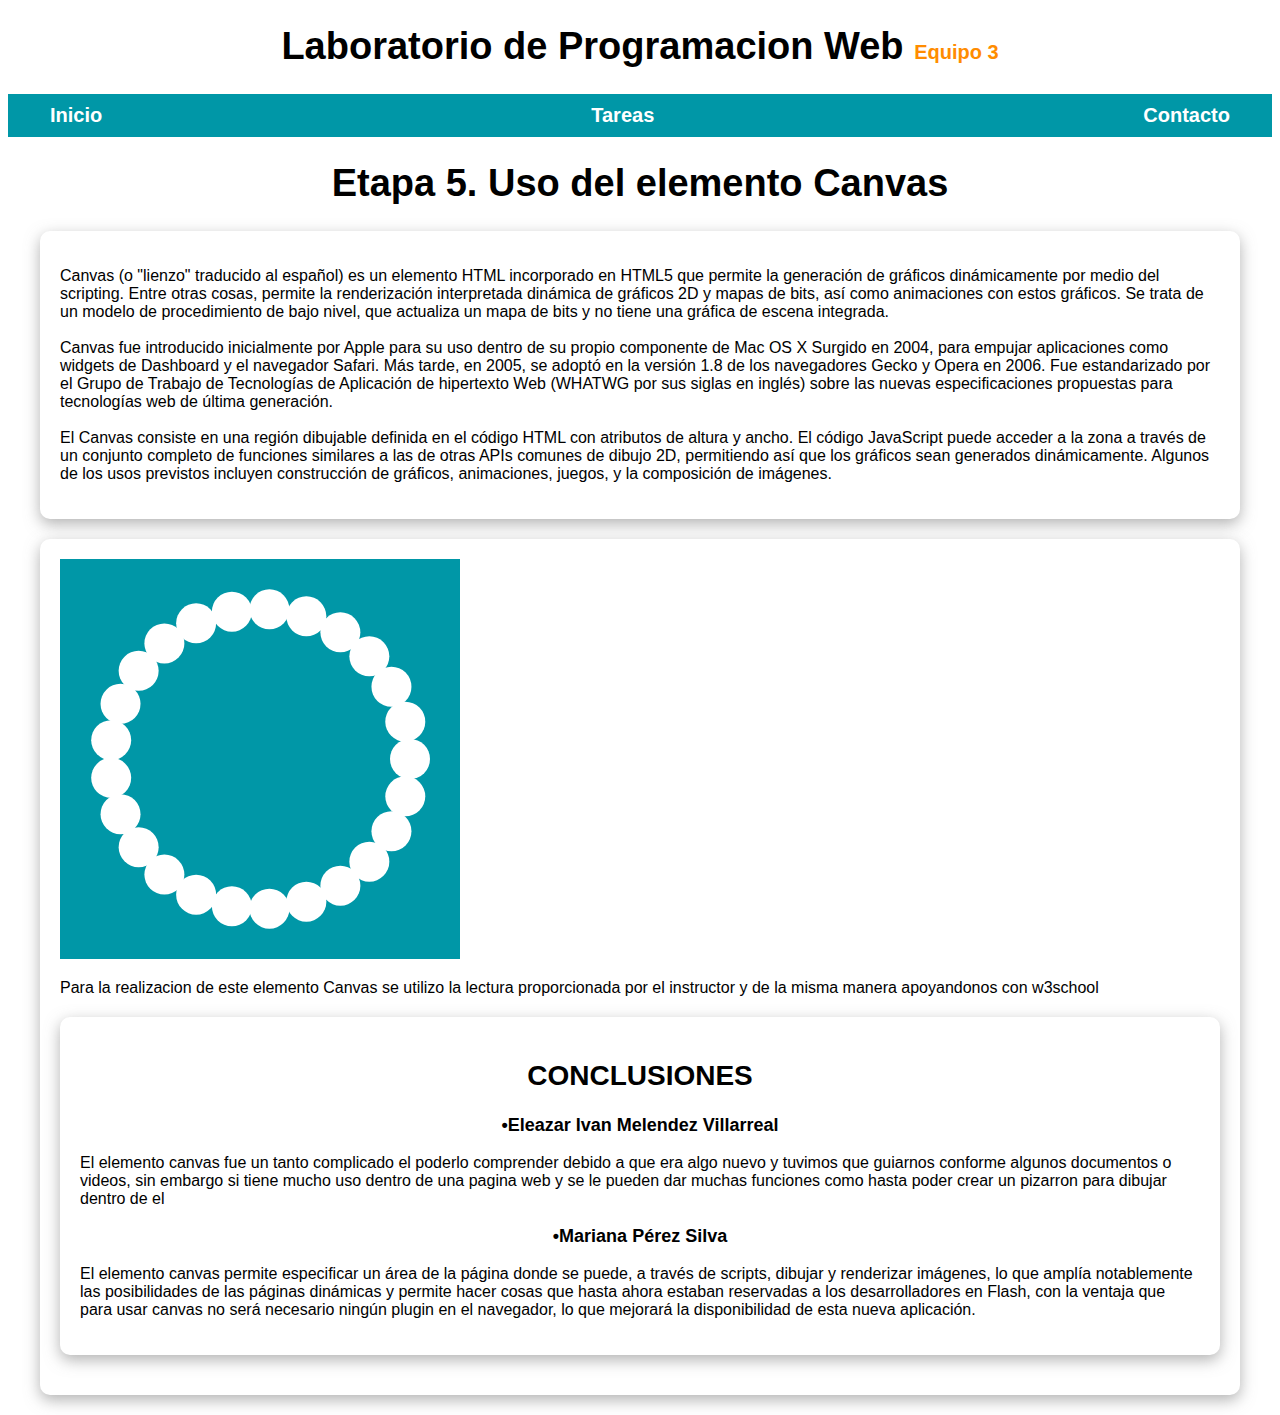
<file: freelancer_inicio/tarea 6.html>
<!DOCTYPE html>
<html lang="es">
<head>
    <meta charset="UTF-8">
    <meta name="viewport" content="width=device-width, initial-scale=1.0">
    <title>Tarea 6 - Canvas</title>
    <link href="css/tarea6.css" rel="stylesheet">
    <style type="text/css">
        canvas { background: #0097A7;  }
    </style>
</head>
<body>
    <header>
        <h1 class="titulo">Laboratorio de Programacion Web <span>Equipo 3</span></h1>
    </header>
<section class="color_fondo">    
    <div class="nav-bg">
        <nav class="navegacion-principal contenedor">
            <a href="index.html">Inicio</a>
            <a href="tareas.html">Tareas</a>
            <a href="#">Contacto</a>
        </nav>
    </div>
        <section>
            <h1>Etapa 5. Uso del elemento Canvas </h1>
        </section>
        <main class="contenedor sombra">
            <p>Canvas (o "lienzo" traducido al español) es un elemento HTML incorporado en HTML5 que permite la generación de gráficos dinámicamente por medio del scripting. Entre otras cosas, permite la renderización interpretada dinámica de gráficos 2D y mapas de bits, así como animaciones con estos gráficos. Se trata de un modelo de procedimiento de bajo nivel, que actualiza un mapa de bits y no tiene una gráfica de escena integrada.<br><br>
            Canvas fue introducido inicialmente por Apple para su uso dentro de su propio componente de Mac OS X Surgido en 2004, para empujar aplicaciones como widgets de Dashboard y el navegador Safari. Más tarde, en 2005, se adoptó en la versión 1.8 de los navegadores Gecko y Opera en 2006. Fue estandarizado por el Grupo de Trabajo de Tecnologías de Aplicación de hipertexto Web (WHATWG por sus siglas en inglés) sobre las nuevas especificaciones propuestas para tecnologías web de última generación.<br><br>
            El Canvas consiste en una región dibujable definida en el código HTML con atributos de altura y ancho. El código JavaScript puede acceder a la zona a través de un conjunto completo de funciones similares a las de otras APIs comunes de dibujo 2D, permitiendo así que los gráficos sean generados dinámicamente. Algunos de los usos previstos incluyen construcción de gráficos, animaciones, juegos, y la composición de imágenes.</p>
        </main>
        <main class="contenedor sombra">
            <canvas id="lienzo" width="400" height="400"></canvas>
                    <script type="text/javascript">

                        var n = 25; 
                        var radio = 150;
                        var cx = 200;
                        var cy = 200; 
                        var f = Math.PI / n * 2;
                        var cv, ctx; 
                        var smallRadius = 20;


                        window.onload = function() {
                            cv = document.getElementById('lienzo');
                            ctx = cv.getContext('2d');

                            ctx.fillStyle = 'white';

                            for(var i = 0; i < n; i++){
                                var x = radio * Math.cos(i * f) + cx;
                                var y = radio * Math.sin(i * f) + cy;

                                ctx.beginPath();
                                ctx.arc(x, y, smallRadius, 0, Math.PI * 2, 0);
                                ctx.fill();
                            }
                        };
                    </script>

        <p>Para la realizacion de este elemento Canvas se utilizo la lectura proporcionada por 
            el instructor y de la misma manera apoyandonos con w3school
        </p>
        <section class="contenedor sombra segunda parrafos2">
            <h2>CONCLUSIONES</h2>
        <h3>•Eleazar Ivan Melendez Villarreal</h3>
        <p>El elemento canvas fue un tanto complicado el poderlo comprender debido a que era algo nuevo y tuvimos que guiarnos conforme algunos documentos o videos, sin embargo si tiene mucho uso dentro de una pagina web y se le pueden dar muchas funciones como hasta poder crear un pizarron para dibujar dentro de el </p>
        <h3>•Mariana Pérez Silva</h3>
        <p>El elemento canvas permite especificar un área de la página donde se puede, a través de scripts, dibujar y renderizar imágenes, lo que amplía notablemente las posibilidades de las páginas dinámicas y permite hacer cosas que hasta ahora estaban reservadas a los desarrolladores en Flash, con la ventaja que para usar canvas no será necesario ningún plugin en el navegador, lo que mejorará la disponibilidad de esta nueva aplicación.</p>
        </section>

    
    </main>
</body>
</html>
</file>
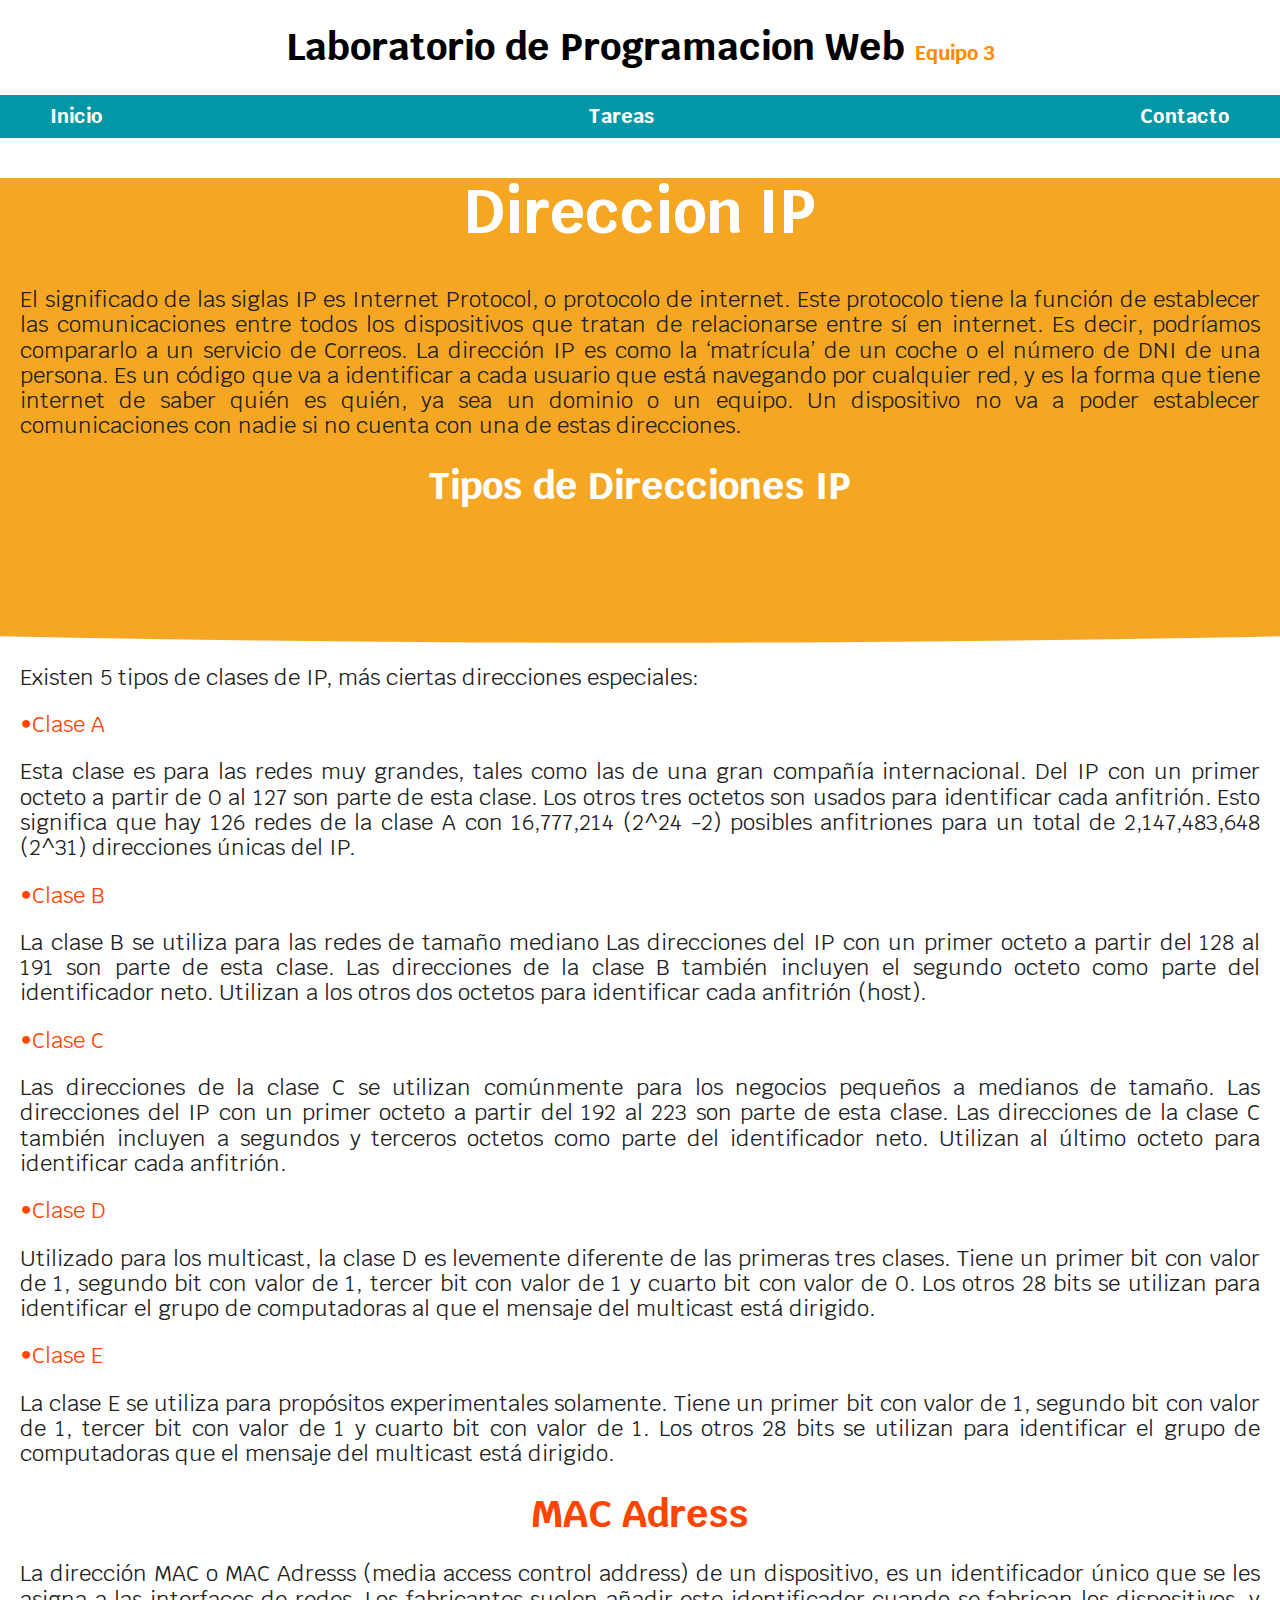
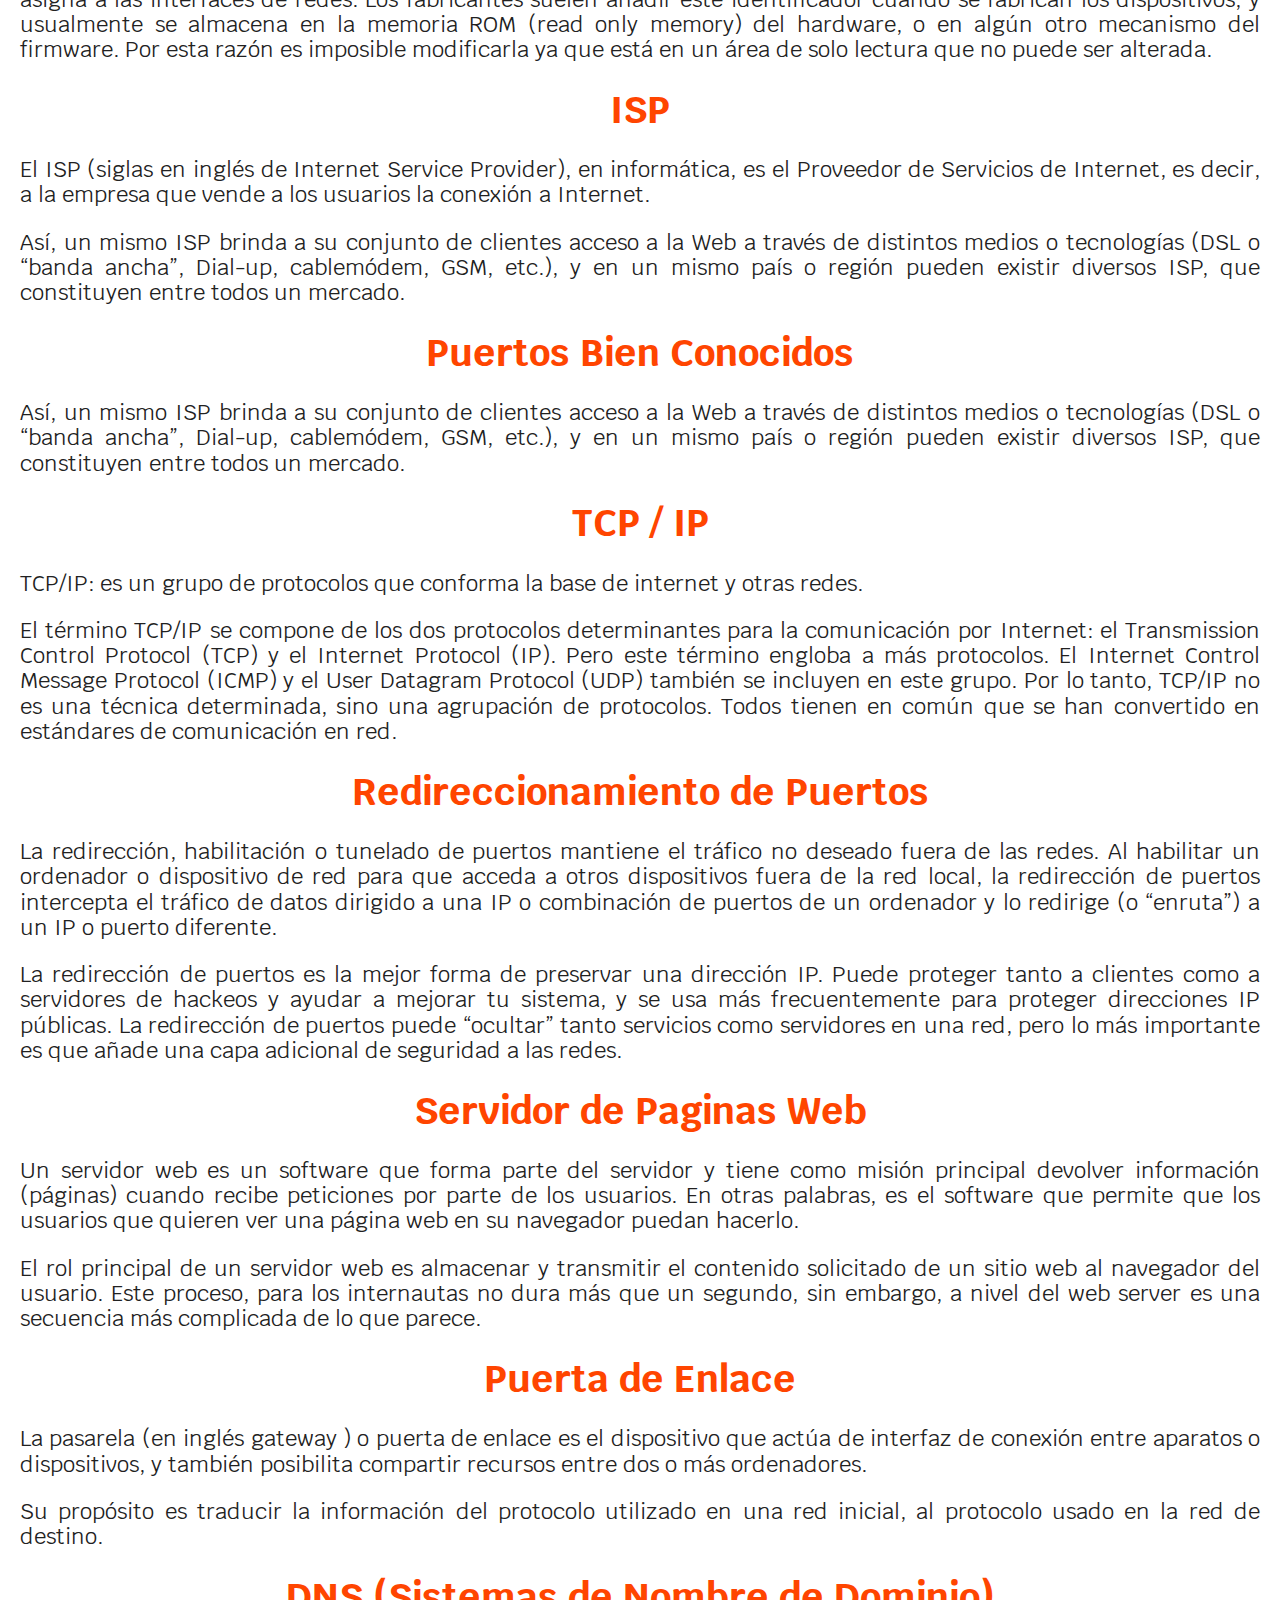
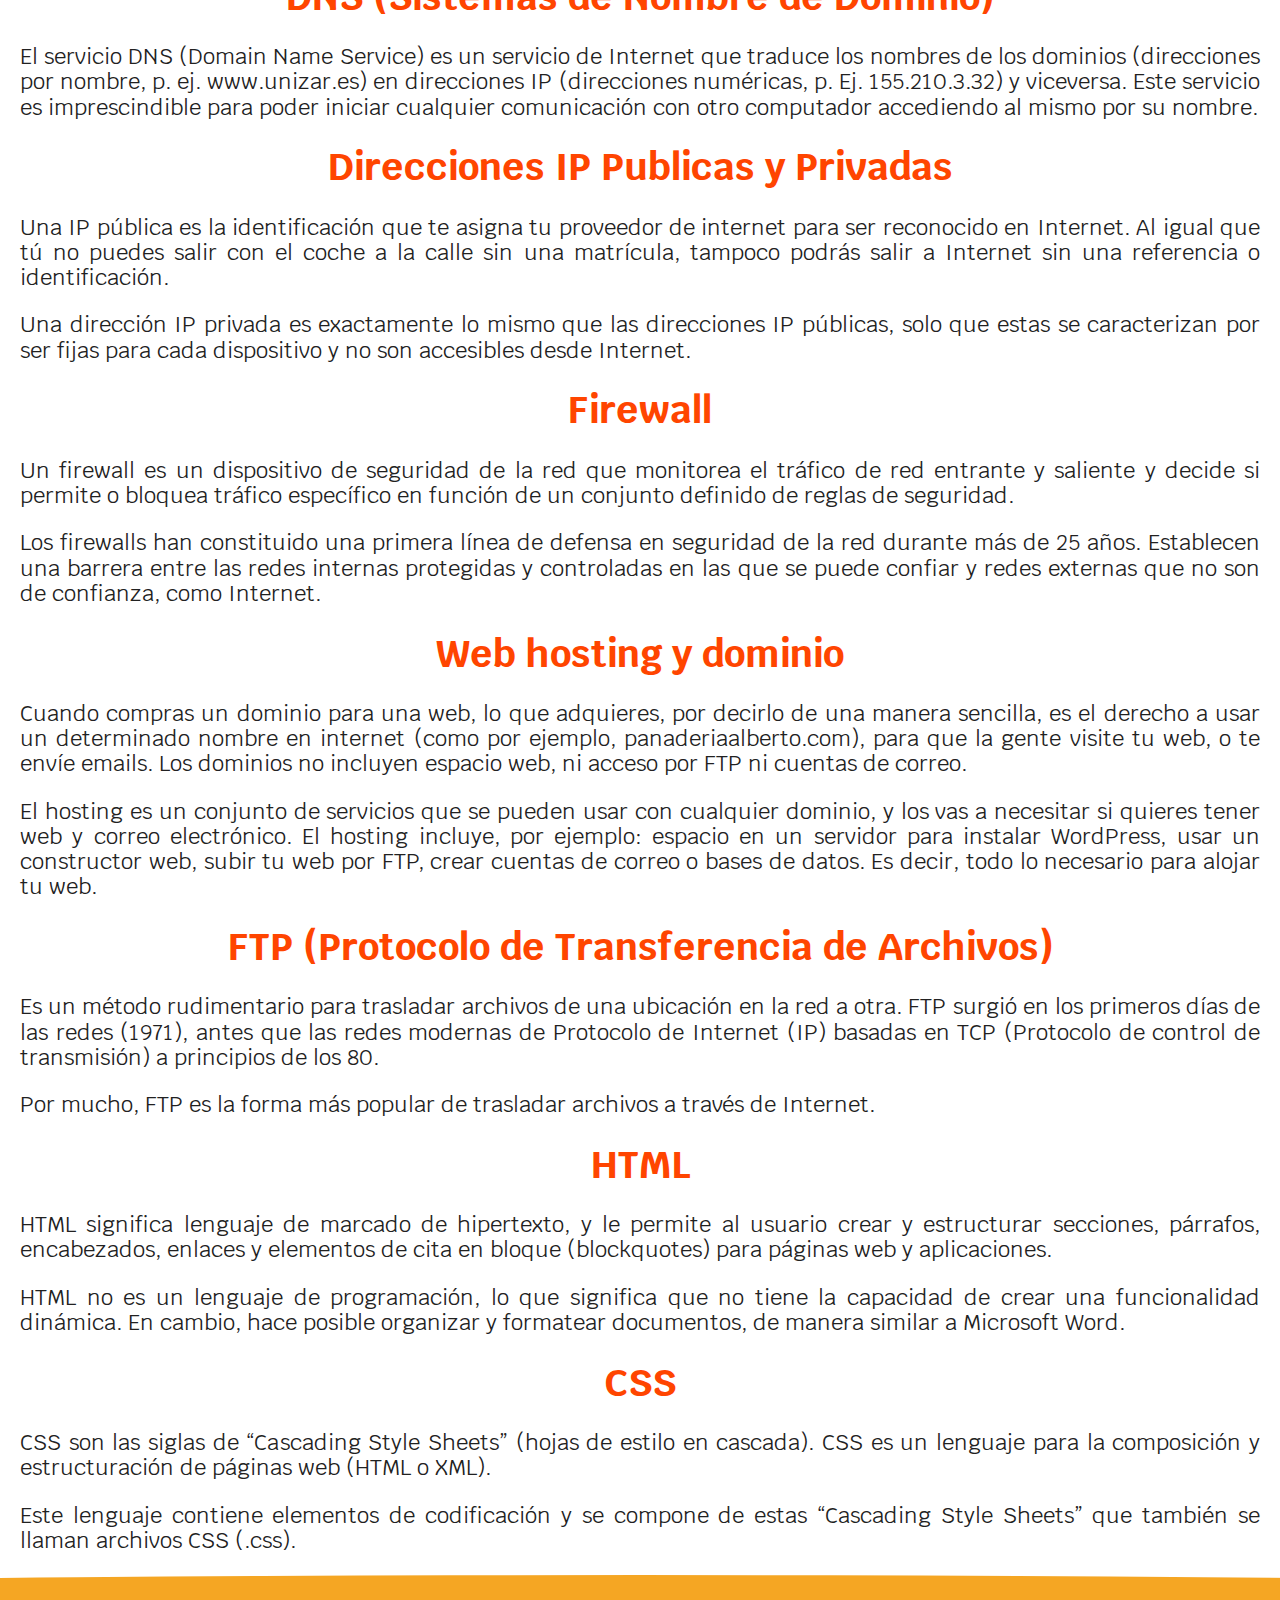
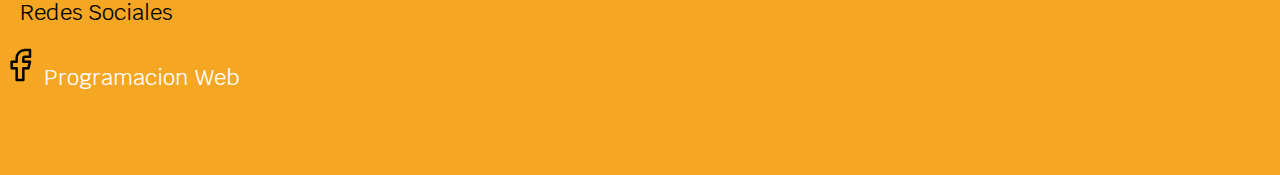
<file: freelancer_inicio/tarea1.html>
<!DOCTYPE html>
<html lang="en">
<head>
    <meta charset="UTF-8">
    <meta http-equiv="X-UA-Compatible" content="IE=edge">
    <meta name="viewport" content="width=device-width, initial-scale=1.0">
    <title>Introduccion</title>
    <link rel="preload" href="css/normalize.css">
    <link rel="stylesheet" href="css/normalize.css">
    <link rel="preconnect" href="https://fonts.gstatic.com">
    <link href="https://fonts.googleapis.com/css2?family=Krub:wght@400;700&display=swap" rel="stylesheet">
    <link href="css/tarea1.css" rel="stylesheet">
</head>
<body>
    <header>
        <h1 class="titulo">Laboratorio de Programacion Web <span>Equipo 3</span></h1>
    </header>
    
    <div class="nav-bg">
    <nav class="navegacion-principal contenedor">
        <a href="index.html">Inicio</a>
        <a href="tareas.html">Tareas</a>
        <a href="#">Contacto</a>
    </nav>
    </div>

    <section >
        <div class="hero">
            <div class="content">
                <h1>Direccion IP</h1>
                <p class="parrafos tamaño"> El significado de las siglas IP es Internet Protocol, o protocolo de internet. Este protocolo tiene la función de establecer las comunicaciones entre todos los dispositivos que tratan de relacionarse entre sí en internet. Es decir, podríamos compararlo a un servicio de Correos.
                    La dirección IP es como la ‘matrícula’ de un coche o el número de DNI de una persona. Es un código que va a identificar a cada usuario que está navegando por cualquier red, y es la forma que tiene internet de saber quién es quién, ya sea un dominio o un equipo. Un dispositivo no va a poder establecer comunicaciones con nadie si no cuenta con una de estas direcciones.
                    </p>
            </div>
            <h1 class="tipos">Tipos de Direcciones IP</h1>
        </div>
    </section>

    <section>
        <p class="parrafos">Existen 5 tipos de clases de IP, más ciertas direcciones especiales:</p>
        <p class="parrafos_color">•Clase A </p> <p class="parrafos"> Esta clase es para las redes muy grandes, tales como las de una gran compañía internacional. Del IP con un primer octeto a partir de 0 al 127 son parte de esta clase. Los otros tres octetos son usados para identificar cada anfitrión. Esto significa que hay 126 redes de la clase A con 16,777,214 (2^24 -2) posibles anfitriones para un total de 2,147,483,648 (2^31) direcciones únicas del IP. </p>
        <p class="parrafos_color">•Clase B</p> <p class="parrafos"> La clase B se utiliza para las redes de tamaño mediano
            Las direcciones del IP con un primer octeto a partir del 128 al 191 son parte de esta clase. Las direcciones de la clase B también incluyen el segundo octeto como parte del identificador neto. Utilizan a los otros dos octetos para identificar cada anfitrión (host).
            </p>
        <p class="parrafos_color">•Clase C</p><p class="parrafos"> Las direcciones de la clase C se utilizan comúnmente para los negocios pequeños a medianos de tamaño. Las direcciones del IP con un primer octeto a partir del 192 al 223 son parte de esta clase. Las direcciones de la clase C también incluyen a segundos y terceros octetos como parte del identificador neto. Utilizan al último octeto para identificar cada anfitrión. </p>
        <p class="parrafos_color">•Clase D</p><p class="parrafos">Utilizado para los multicast, la clase D es levemente diferente de las primeras tres clases. Tiene un primer bit con valor de 1, segundo bit con valor de 1, tercer bit con valor de 1 y cuarto bit con valor de 0. Los otros 28 bits se utilizan para identificar el grupo de computadoras al que el mensaje del multicast está dirigido. </p>
        <p class="parrafos_color">•Clase E</p><p class="parrafos"> La clase E se utiliza para propósitos experimentales solamente. 
            Tiene un primer bit con valor de 1, segundo bit con valor de 1, tercer bit con valor de 1 y cuarto bit con valor de 1. Los otros 28 bits se utilizan para identificar el grupo de computadoras que el mensaje del multicast está dirigido.
            </p>
    </section>

    <section>
        <h1 class="mac">MAC Adress</h1>
        <p class="parrafos">La dirección MAC o MAC Adresss (media access control address) de un dispositivo, es un identificador único que se les asigna a las interfaces de redes.
            Los fabricantes suelen añadir este identificador cuando se fabrican los dispositivos, y usualmente se almacena en la memoria ROM (read only memory) del hardware, o en algún otro mecanismo del firmware. Por esta razón es imposible modificarla ya que está en un área de solo lectura que no puede ser alterada.
            </p>
    </section>

    <section>
        <h1 class="mac">ISP</h1>
        <p class="parrafos">El ISP (siglas en inglés de Internet Service Provider), en informática, es el Proveedor de Servicios de Internet, es decir, a la empresa que vende a los usuarios la conexión a Internet.</p>
        <p class="parrafos">Así, un mismo ISP brinda a su conjunto de clientes acceso a la Web a través de distintos medios o tecnologías (DSL o “banda ancha”, Dial-up, cablemódem, GSM, etc.), y en un mismo país o región pueden existir diversos ISP, que constituyen entre todos un mercado.</p>
    </section>


    <section>
        <h1 class="mac">Puertos Bien Conocidos</h1>
        <p class="parrafos">Así, un mismo ISP brinda a su conjunto de clientes acceso a la Web a través de distintos medios o tecnologías (DSL o “banda ancha”, Dial-up, cablemódem, GSM, etc.), y en un mismo país o región pueden existir diversos ISP, que constituyen entre todos un mercado.</p>
    </section>

    <section>
        <h1 class="mac">TCP / IP</h1>
        <p class="parrafos">TCP/IP: es un grupo de protocolos que conforma la base de internet y otras redes.</p>
        <p class="parrafos">El término TCP/IP se compone de los dos protocolos determinantes para la comunicación por Internet: el Transmission Control Protocol (TCP) y el Internet Protocol (IP). Pero este término engloba a más protocolos. El Internet Control Message Protocol (ICMP) y el User Datagram Protocol (UDP) también se incluyen en este grupo. Por lo tanto, TCP/IP no es una técnica determinada, sino una agrupación de protocolos. Todos tienen en común que se han convertido en estándares de comunicación en red.</p>
    </section>

    <section>
        <h1 class="mac">Redireccionamiento de Puertos </h1>
        <p class="parrafos">La redirección, habilitación o tunelado de puertos mantiene el tráfico no deseado fuera de las redes. Al habilitar un ordenador o dispositivo de red para que acceda a otros dispositivos fuera de la red local, la redirección de puertos intercepta el tráfico de datos dirigido a una IP o combinación de puertos de un ordenador y lo redirige (o “enruta”) a un IP o puerto diferente.</p>
        <p class="parrafos"> La redirección de puertos es la mejor forma de preservar una dirección IP. Puede proteger tanto a clientes como a servidores de hackeos y ayudar a mejorar tu sistema, y se usa más frecuentemente para proteger direcciones IP públicas. La redirección de puertos puede “ocultar” tanto servicios como servidores en una red, pero lo más importante es que añade una capa adicional de seguridad a las redes.</p>
    </section>

    <section>
        <h1 class="mac">Servidor de Paginas Web </h1>
        <p class="parrafos">Un servidor web es un software que forma parte del servidor y tiene como misión principal devolver información (páginas) cuando recibe peticiones por parte de los usuarios. En otras palabras, es el software que permite que los usuarios que quieren ver una página web en su navegador puedan hacerlo.</p>
        <p class="parrafos">El rol principal de un servidor web es almacenar y transmitir el contenido solicitado de un sitio web al navegador del usuario. Este proceso, para los internautas no dura más que un segundo, sin embargo, a nivel del web server es una secuencia más complicada de lo que parece.</p>
    </section>

    <section>
        <h1 class="mac">Puerta de Enlace</h1>
        <p class="parrafos">La pasarela (en inglés gateway ) o puerta de enlace es el dispositivo que actúa de interfaz de conexión entre aparatos o dispositivos, y también posibilita compartir recursos entre dos o más ordenadores.</p>
        <p class="parrafos">Su propósito es traducir la información del protocolo utilizado en una red inicial, al protocolo usado en la red de destino.</p>
    </section>

    <section>
        <h1 class="mac"> DNS (Sistemas de Nombre de Dominio)</h1>
        <p class="parrafos">El servicio DNS (Domain Name Service) es un servicio de Internet que traduce los nombres de los dominios (direcciones por nombre, p. ej. www.unizar.es) en direcciones IP (direcciones numéricas, p. Ej. 155.210.3.32) y viceversa. Este servicio es imprescindible para poder iniciar cualquier comunicación con otro computador accediendo al mismo por su nombre.  </p>
    </section>

    <section>
        <h1 class="mac">Direcciones IP Publicas y Privadas</h1>
        <p class="parrafos">Una IP pública es la identificación que te asigna tu proveedor de internet para ser reconocido en Internet. Al igual que tú no puedes salir con el coche a la calle sin una matrícula, tampoco podrás salir a Internet sin una referencia o identificación. </p>
        <p class="parrafos">Una dirección IP privada es exactamente lo mismo que las direcciones IP públicas, solo que estas se caracterizan por ser fijas para cada dispositivo y no son accesibles desde Internet. </p>
    </section>

    <section>
        <h1 class="mac">Firewall</h1>
        <p class="parrafos">Un firewall es un dispositivo de seguridad de la red que monitorea el tráfico de red entrante y saliente y decide si permite o bloquea tráfico específico en función de un conjunto definido de reglas de seguridad.</p>
        <p class="parrafos">Los firewalls han constituido una primera línea de defensa en seguridad de la red durante más de 25 años. Establecen una barrera entre las redes internas protegidas y controladas en las que se puede confiar y redes externas que no son de confianza, como Internet. </p>
    </section>

    <section>
        <h1 class="mac">Web hosting y dominio</h1>
        <p class="parrafos">Cuando compras un dominio para una web, lo que adquieres, por decirlo de una manera sencilla, es el derecho a usar un determinado nombre en internet (como por ejemplo, panaderiaalberto.com), para que la gente visite tu web, o te envíe emails. Los dominios no incluyen espacio web, ni acceso por FTP ni cuentas de correo. </p>
        <p class="parrafos">El hosting es un conjunto de servicios que se pueden usar con cualquier dominio, y los vas a necesitar si quieres tener web y correo electrónico. El hosting incluye, por ejemplo: espacio en un servidor para instalar WordPress, usar un constructor web, subir tu web por FTP, crear cuentas de correo o bases de datos. Es decir, todo lo necesario para alojar tu web.</p>
    </section>

    <section>
        <h1 class="mac">FTP (Protocolo de Transferencia de Archivos)</h1>
        <p class="parrafos">Es un método rudimentario para trasladar archivos de una ubicación en la red a otra. FTP surgió en los primeros días de las redes (1971), antes que las redes modernas de Protocolo de Internet (IP) basadas en TCP (Protocolo de control de transmisión) a principios de los 80.</p>
        <p class="parrafos">Por mucho, FTP es la forma más popular de trasladar archivos a través de Internet. </p>
    </section>

    <section>
        <h1 class="mac"> HTML </h1>
        <p class="parrafos">HTML significa lenguaje de marcado de hipertexto, y le permite al usuario crear y estructurar secciones, párrafos, encabezados, enlaces y elementos de cita en bloque (blockquotes) para páginas web y aplicaciones.</p>
        <p class="parrafos">HTML no es un lenguaje de programación, lo que significa que no tiene la capacidad de crear una funcionalidad dinámica. En cambio, hace posible organizar y formatear documentos, de manera similar a Microsoft Word.</p>
    </section>
    
    <section>
         <div class="columna">
            
            <h1 class="mac"> CSS</h1>
            <p class="parrafos">CSS son las siglas de “Cascading Style Sheets” (hojas de estilo en cascada). CSS es un lenguaje para la composición y estructuración de páginas web (HTML o XML).</p>
            <p class="parrafos">Este lenguaje contiene elementos de codificación y se compone de estas “Cascading Style Sheets” que también se llaman archivos CSS (.css).</p>
        </div>
    </section>
    
    <div class="footer">
            
            <p class="margen"> Redes Sociales</p>
            <svg xmlns="http://www.w3.org/2000/svg" class="icon icon-tabler icon-tabler-brand-facebook" width="40" height="40" viewBox="0 0 24 24" stroke-width="1.5" stroke="#000000" fill="none" stroke-linecap="round" stroke-linejoin="round">
                <path stroke="none" d="M0 0h24v24H0z" fill="none"/>
                <path d="M7 10v4h3v7h4v-7h3l1 -4h-4v-2a1 1 0 0 1 1 -1h3v-4h-3a5 5 0 0 0 -5 5v2h-3" />
              </svg> <a href="https://www.facebook.com/groups/prograweb" >Programacion Web</a>
        </div>
        </div>
</body>
</html>
</file>
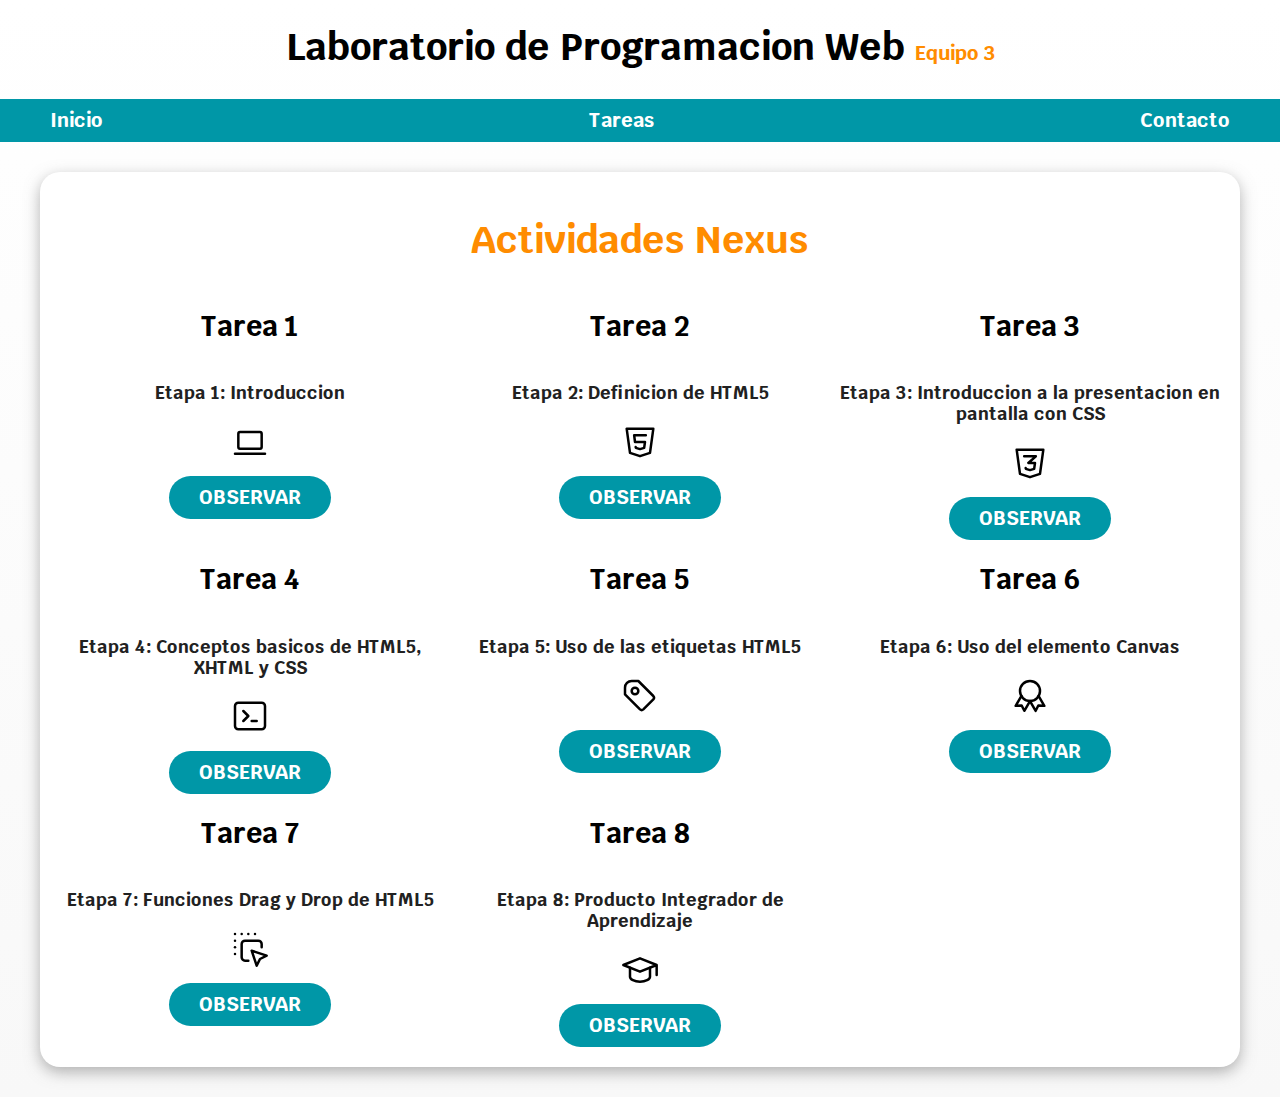
<file: freelancer_inicio/tareas.html>
<!DOCTYPE html>
<html lang="en">
<head>
    <meta charset="UTF-8">
    <meta http-equiv="X-UA-Compatible" content="IE=edge">
    <meta name="viewport" content="width=device-width, initial-scale=1.0">
    <title>Tareas</title>
    <link rel="preload" href="css/normalize.css">
    <link rel="stylesheet" href="css/normalize.css">
    <link rel="preconnect" href="https://fonts.gstatic.com">
    <link href="https://fonts.googleapis.com/css2?family=Krub:wght@400;700&display=swap" rel="stylesheet">
    <link href="css/stylestareas.css" rel="stylesheet">
</head>
<body>
    <header>
        <h1 class="titulo">Laboratorio de Programacion Web <span>Equipo 3</span></h1>
    </header>
    
    <div class="nav-bg">
    <nav class="navegacion-principal contenedor">
        <a href="index.html">Inicio</a>
        <a href="tareas.html">Tareas</a>
        <a href="#">Contacto</a>
    </nav>
    </div>

    <main class="contenedor sombra">
        <h1 class="actividad">Actividades Nexus </h1>

    <div class="servicios">
        <section class="servicio">
            <h2>Tarea 1 </h2>
            <h3>Etapa 1: Introduccion</h3>
            <div class="iconos">
                <svg xmlns="http://www.w3.org/2000/svg" class="icon icon-tabler icon-tabler-device-laptop" width="40" height="40" viewBox="0 0 24 24" stroke-width="1.5" stroke="#000000" fill="none" stroke-linecap="round" stroke-linejoin="round">
                    <path stroke="none" d="M0 0h24v24H0z" fill="none"/>
                    <line x1="3" y1="19" x2="21" y2="19" />
                    <rect x="5" y="6" width="14" height="10" rx="1" />
                  </svg>
            </div>
            <a class="boton" href="tarea1.html" target="_blank">Observar</a>

        </section>
    
        <section class="servicio">
            <h2>Tarea 2</h2>
            <h3>Etapa 2: Definicion de HTML5</h3>  
            <div class="iconos">
                <svg xmlns="http://www.w3.org/2000/svg" class="icon icon-tabler icon-tabler-brand-html5" width="40" height="40" viewBox="0 0 24 24" stroke-width="1.5" stroke="#000000" fill="none" stroke-linecap="round" stroke-linejoin="round">
                    <path stroke="none" d="M0 0h24v24H0z" fill="none"/>
                    <path d="M20 4l-2 14.5l-6 2l-6 -2l-2 -14.5z" />
                    <path d="M15.5 8h-7l.5 4h6l-.5 3.5l-2.5 .75l-2.5 -.75l-.1 -.5" />
                  </svg>
            </div>
            <a class="boton" href="tarea2.html" target="_blank">Observar</a>
            
        </section>
        
        <section class="servicio">
            <h2>Tarea 3</h2>
            <h3>Etapa 3: Introduccion a la presentacion en pantalla con CSS</h3>
            <div class="iconos">
                <svg xmlns="http://www.w3.org/2000/svg" class="icon icon-tabler icon-tabler-brand-css3" width="40" height="40" viewBox="0 0 24 24" stroke-width="1.5" stroke="#000000" fill="none" stroke-linecap="round" stroke-linejoin="round">
                    <path stroke="none" d="M0 0h24v24H0z" fill="none"/>
                    <path d="M20 4l-2 14.5l-6 2l-6 -2l-2 -14.5z" />
                    <path d="M8.5 8h7l-4.5 4h4l-.5 3.5l-2.5 .75l-2.5 -.75l-.1 -.5" />
                  </svg>
            </div>
            <a class="boton" href="tarea3.html" target="_blank">Observar</a>
           
        </section>

        <section class="servicio">
            <h2>Tarea 4</h2>
            <h3>Etapa 4: Conceptos basicos de HTML5, XHTML y CSS</h3>
            <div class="iconos">
                <svg xmlns="http://www.w3.org/2000/svg" class="icon icon-tabler icon-tabler-terminal-2" width="40" height="40" viewBox="0 0 24 24" stroke-width="1.5" stroke="#000000" fill="none" stroke-linecap="round" stroke-linejoin="round">
                    <path stroke="none" d="M0 0h24v24H0z" fill="none"/>
                    <path d="M8 9l3 3l-3 3" />
                    <line x1="13" y1="15" x2="16" y2="15" />
                    <rect x="3" y="4" width="18" height="16" rx="2" />
                  </svg>
            </div>
            <a class="boton" href="tarea4.html" target="_blank">Observar</a>
        </section>

        <section class="servicio">
            <h2>Tarea 5</h2>
            <h3>Etapa 5: Uso de las etiquetas HTML5</h3>
            <div class="iconos">
                <svg xmlns="http://www.w3.org/2000/svg" class="icon icon-tabler icon-tabler-tag" width="40" height="40" viewBox="0 0 24 24" stroke-width="1.5" stroke="#000000" fill="none" stroke-linecap="round" stroke-linejoin="round">
                    <path stroke="none" d="M0 0h24v24H0z" fill="none"/>
                    <path d="M11 3l9 9a1.5 1.5 0 0 1 0 2l-6 6a1.5 1.5 0 0 1 -2 0l-9 -9v-4a4 4 0 0 1 4 -4h4" />
                    <circle cx="9" cy="9" r="2" />
                  </svg>
            </div>
            <a class="boton" href="tarea5.html" target="_blank">Observar</a>
        </section>

        <section class="servicio">
            <h2>Tarea 6</h2>
            <h3>Etapa 6: Uso del elemento Canvas </h3>
            <div class="iconos">
                <svg xmlns="http://www.w3.org/2000/svg" class="icon icon-tabler icon-tabler-award" width="40" height="40" viewBox="0 0 24 24" stroke-width="1.5" stroke="#000000" fill="none" stroke-linecap="round" stroke-linejoin="round">
                    <path stroke="none" d="M0 0h24v24H0z" fill="none"/>
                    <circle cx="12" cy="9" r="6" />
                    <polyline points="9 14.2 9 21 12 19 15 21 15 14.2" transform="rotate(-30 12 9)" />
                    <polyline points="9 14.2 9 21 12 19 15 21 15 14.2" transform="rotate(30 12 9)" />
                  </svg>
            </div>
            <a class="boton" href="tarea 6.html" target="_blank">Observar</a>
        </section>

        <section class="servicio">
            <h2>Tarea 7</h2>
            <h3>Etapa 7: Funciones Drag y Drop de HTML5 </h3>
            <div class="iconos">
                <svg xmlns="http://www.w3.org/2000/svg" class="icon icon-tabler icon-tabler-drag-drop" width="40" height="40" viewBox="0 0 24 24" stroke-width="1.5" stroke="#000000" fill="none" stroke-linecap="round" stroke-linejoin="round">
                    <path stroke="none" d="M0 0h24v24H0z" fill="none"/>
                    <path d="M19 11v-2a2 2 0 0 0 -2 -2h-8a2 2 0 0 0 -2 2v8a2 2 0 0 0 2 2h2" />
                    <path d="M13 13l9 3l-4 2l-2 4l-3 -9" />
                    <line x1="3" y1="3" x2="3" y2="3.01" />
                    <line x1="7" y1="3" x2="7" y2="3.01" />
                    <line x1="11" y1="3" x2="11" y2="3.01" />
                    <line x1="15" y1="3" x2="15" y2="3.01" />
                    <line x1="3" y1="7" x2="3" y2="7.01" />
                    <line x1="3" y1="11" x2="3" y2="11.01" />
                    <line x1="3" y1="15" x2="3" y2="15.01" />
                  </svg>
            </div>
            <a class="boton" href="#" target="_blank">Observar</a>
        </section>

        <section class="servicio">
            <h2>Tarea 8</h2>
            <h3>Etapa 8: Producto Integrador de Aprendizaje</h3>
            <div class="iconos">
                <svg xmlns="http://www.w3.org/2000/svg" class="icon icon-tabler icon-tabler-school" width="40" height="40" viewBox="0 0 24 24" stroke-width="1.5" stroke="#000000" fill="none" stroke-linecap="round" stroke-linejoin="round">
                    <path stroke="none" d="M0 0h24v24H0z" fill="none"/>
                    <path d="M22 9l-10 -4l-10 4l10 4l10 -4v6" />
                    <path d="M6 10.6v5.4a6 3 0 0 0 12 0v-5.4" />
                  </svg>
            </div>
            <a class="boton" href="#" target="_blank">Observar</a>
        </section>
    </div> <!--Cierre de .servicios -->
</body>
</html>
</file>
<file: freelancer_inicio/css/tarea6.css>
.movimiento{
    display: flex;
    justify-content: space-between;
}

:root{
    --blanco: #FFFFFF;
    --oscuro: #212121;
    --primario: #FFC107;
    --secundario: #0097A7;
    --gris: #757575;
    --verde: #43922b;
}
/*Globales*/
/**Scroll snap**/


html{
    font-size: 62.5%;
    box-sizing: border-box; /*Hack para Box Model*/
    scroll-snap-type: y mandatory;
}

*, *:before, *:after {
    box-sizing: inherit;
  }

body{
    font-size: 16px; /*1 rem = 10px */ 
    font-family: 'Krub', sans-serif;
    background-image: linear-gradient(to top, #badbee 0%, 100% );
}
.contenedor{
    max-width: 120rem;
    margin: 2rem auto;
    /*margin: 0 auto 0 auto; es lo mismo que margin: 0 auto la tecnica es en reloj*/
}
.sombra{
    -webkit-box-shadow: 0px 5px 15px 0px  rgba(112,112,112,0.54);
    -moz-box-shadow: 0px 5px 15px 0px  rgba(112,112,112,0.54);
    box-shadow: 0px 5px 15px 0px  rgba(112,112,112,0.54);
    background-color: var(--blanco);
    padding: 2rem;
    border-radius: 1rem;
}

/*Tipografia*/
h1{
    font-size: 3.8rem;
}
h2{
    font-size: 2.8rem;
}
h3{
    font-size: 1.8rem;
}

h1,h2,h3 {
    text-align: center;    
}

.titulo span{
    font-size: 20px;
    color:darkorange;
}

/**Utilidades**/ 
/*Navegacion Principal*/ 
.nav-bg{
    background-color: var(--secundario);
}

.navegacion-principal{
    display: flex;
    flex-direction: column;
}

@media (min-width: 768px) { 
    .navegacion-principal{
        flex-direction: row;
        justify-content: space-between;
    }
     
}

.navegacion-principal a{
    display: block;
    text-align: center;
    color:var(--blanco);
    text-decoration: none;
    font-size: 2rem;
    font-weight: 700;
    padding: 1rem;
}

.navegacion-principal a:hover{
    background-color: var(--primario);
    color: var(--oscuro);
}
</file>
<file: freelancer_inicio/css/tarea1.css>
:root{
    --blanco: #FFFFFF;
    --oscuro: #212121;
    --primario: #FFC107;
    --secundario: #0097A7;
    --gris: #757575;
    --verde: #43922b;
}
/*Globales*/
html{
    font-size: 62.5%;
    box-sizing: border-box; /*Hack para Box Model*/
}

*, *:before, *:after {
    box-sizing: inherit;
  }

body{
    font-size: 16px; /*1 rem = 10px */ 
    font-family: 'Krub', sans-serif;
    
}
.contenedor{
    max-width: 120rem;
    margin: 0 auto;
    /*margin: 0 auto 0 auto; es lo mismo que margin: 0 auto la tecnica es en reloj*/
} 
/*Tipografia*/
h1{
    font-size: 3.8rem;
}
h2{
    font-size: 2.8rem;
}
h3{
    font-size: 1.8rem;
}

h1,h2,h3 {
    text-align: center;    
}

.ejemplo h1{
    font-size: 5rem;
}

.titulo span{
    font-size: 20px;
    color:darkorange;
}

/**Utilidades**/ 
/*Navegacion Principal*/ 
.nav-bg{
    background-color: var(--secundario);
}

.navegacion-principal{
    display: flex;
    flex-direction: column;
}

@media (min-width: 768px) { 
    .navegacion-principal{
        flex-direction: row;
        justify-content: space-between;
    }
     
}

.content h1{
    font-size: 6rem;
    color: var(--blanco);
}

.navegacion-principal a{
    display: block;
    text-align: center;
    color:var(--blanco);
    text-decoration: none;
    font-size: 2rem;
    font-weight: 700;
    padding: 1rem;
}

.navegacion-principal a:hover{
    background-color: var(--primario);
    color: var(--oscuro);
}

.hero {
    display: block;
    box-sizing: border-box;
    height: 465px;
    background-color: #f5a623;
    clip-path: ellipse(300% 100% at 50% 0%);;
}


.parrafos{
    text-align: justify;
    margin-left: 2rem;
    margin-right: 2rem;
    font-size: 2.2rem;
    color: var(--oscuro);
}
.parrafos_color{
    color:orangered;
    margin: 0 2rem ;
    font-size: 2.2rem;
}


.tipos{
    color: var(--blanco);
}

.mac{
    color:orangered;
    font-size: bold;
}

.footer {
    display: block;
    box-sizing: border-box;
    height: 200px;
    background-color: #f5a623;
    clip-path: ellipse(300% 100% at 50% 100%);
    }

.margen{
    margin: 2rem 2rem;
    font-size: 2.2rem;
    font-size: bold;
    padding-top: 2.5rem;
}

a{
    text-decoration: none;
    font-size: 2.2rem;
    color: var(--blanco);

}

.columna{
    display: inline;
}
</file>
<file: freelancer_inicio/css/stylestareas.css>
:root{
    --blanco: #FFFFFF;
    --oscuro: #212121;
    --primario: #FFC107;
    --secundario: #0097A7;
    --gris: #757575;
    --verde: #43922b;
}
/*Globales*/
html{
    font-size: 62.5%;
    box-sizing: border-box; /*Hack para Box Model*/
}

*, *:before, *:after {
    box-sizing: inherit;
  }

body{
    font-size: 16px; /*1 rem = 10px */ 
    font-family: 'Krub', sans-serif;
    background-image: linear-gradient(to top, #f8f8f8 0%, var(--blanco) 100% );
}
.contenedor{
    max-width: 120rem;
    margin: 3rem auto;
    /*margin: 0 auto 0 auto; es lo mismo que margin: 0 auto la tecnica es en reloj*/
}
.boton{
    background-color: var(--secundario);
    color: var(--blanco);
    padding: 1rem 3rem;
    margin-top: 1rem;
    font-size: 2rem;
    text-decoration: none;
    text-transform: uppercase;
    font-weight: bold;
    border-radius: 5rem;
    width: 70%;
    text-align: center;
    border:none;
}
@media (min-width: 768px) { 
     .boton{
         width:auto;
     }
}
.boton:hover{
    cursor:pointer;
}
.sombra{
    -webkit-box-shadow: 0px 5px 15px 0px  rgba(112,112,112,0.54);
    -moz-box-shadow: 0px 5px 15px 0px  rgba(112,112,112,0.54);
    box-shadow: 0px 5px 15px 0px  rgba(112,112,112,0.54);
    background-color: var(--blanco);
    padding: 2rem;
    border-radius: 2rem;
}
/*Tipografia*/
h1{
    font-size: 3.8rem;
}
h2{
    font-size: 2.8rem;
}
h3{
    font-size: 1.8rem;
}

h1,h2,h3 {
    text-align: center;    
}

.titulo span{
    font-size: 20px;
    color:darkorange;
}

.actividad{
    color: darkorange;
}

.nav-bg{
    background-color: var(--secundario);
}

.navegacion-principal{
    display: flex;
    flex-direction: column;
}

@media (min-width: 768px) { 
    .navegacion-principal{
        flex-direction: row;
        justify-content: space-between;
    }
     
}

.navegacion-principal a{
    display: block;
    text-align: center;
    color:var(--blanco);
    text-decoration: none;
    font-size: 2rem;
    font-weight: 700;
    padding: 1rem;
}

.navegacion-principal a:hover{
    background-color: var(--primario);
    color: var(--oscuro);
}

@media (min-width: 768px) { 
    .servicios{
        display: grid;
        grid-template-columns: repeat(3,1fr);
        column-gap: 1rem;
        
    }
}

.servicio{
    display: flex;
    flex-direction: column;
    align-items: center;
   
}

.servicio h3{
     color: var(--oscuro);
     font-weight: bold;
}
.servicio p{
   line-height: 2; 
   text-align: center;
}
</file>
